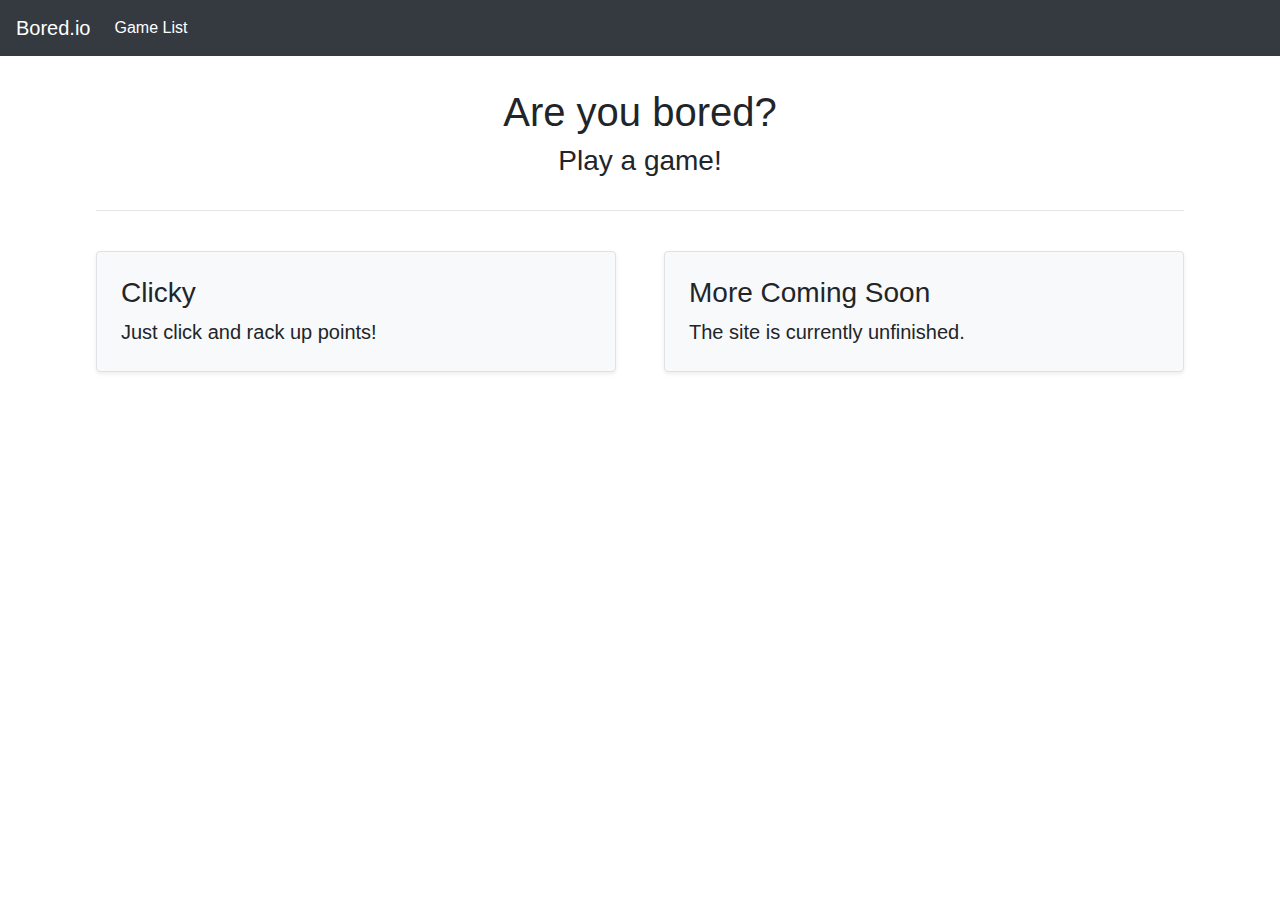
<file: index.html>
<!DOCTYPE html>

<html>

    <head>
    
        <title>Bored.io</title>
        
        <link rel="stylesheet" href="https://stackpath.bootstrapcdn.com/bootstrap/4.3.1/css/bootstrap.min.css" integrity="sha384-ggOyR0iXCbMQv3Xipma34MD+dH/1fQ784/j6cY/iJTQUOhcWr7x9JvoRxT2MZw1T" crossorigin="anonymous">
        <link rel="stylesheet" href="mod/bootmod.css">
        
        <link rel="stylesheet" href="https://cdnjs.cloudflare.com/ajax/libs/animate.css/3.7.0/animate.min.css">
        <link rel="stylesheet" href="mod/animatedelays.css">
    
    </head>
    
    <body>
        
        <nav class="navbar navbar-expand navbar-dark bg-dark">
            
            <a class="navbar-brand" href="index.html">
                Bored.io
            </a>
            
            <div class="collapse navbar-collapse">
                <ul class="navbar-nav">
                    <li class="nav-item active">
                        <a class="nav-link" href="index.html">Game List</a>
                    </li>
                </ul>
            </div>
            
        </nav>
        
        <div class="container-fluid py-5 px-3 px-md-5">
            
            <div class="row d-block">
                
                <h1 class="mt-n3 text-center animated fadeInDown">Are you bored?</h1>
                <h3 class="pb-2 text-center animated fadeInUp delay-0p25s">Play a game!</h3>
                
            </div>
            
            <hr class="mx-5 px-md-5 my-4 py-md-2 animated fadeIn delay-0p5s">
            
            <div class="row mx-5">
                
                <div class="col-link col-md bg-light border rounded p-3 p-md-4 shadow-sm mr-md-4 animated fadeInLeft delay-0p75s" href="clicky/index.html">
                    <h3 class="mt-0">Clicky</h3>
                    <p class="lead mb-0">Just click and rack up points!</p>
                </div>
                
                <div class="col-md bg-light border rounded p-3 p-md-4 shadow-sm ml-md-4 animated fadeInRight delay-0p75s">
                    <h3 class="mt-0">More Coming Soon</h3>
                    <p class="lead mb-0">The site is currently unfinished.</p>
                </div>
                
            </div>
            
        </div>
    
        <script src="https://code.jquery.com/jquery-3.4.1.min.js" crossorigin="anonymous"></script>
        <script src="https://cdnjs.cloudflare.com/ajax/libs/popper.js/1.14.7/umd/popper.min.js" crossorigin="anonymous"></script>
        <script src="https://stackpath.bootstrapcdn.com/bootstrap/4.3.1/js/bootstrap.min.js" crossorigin="anonymous"></script>
        <script src="mod/bootmod.js"></script>
    
    </body>

</html>
</file>
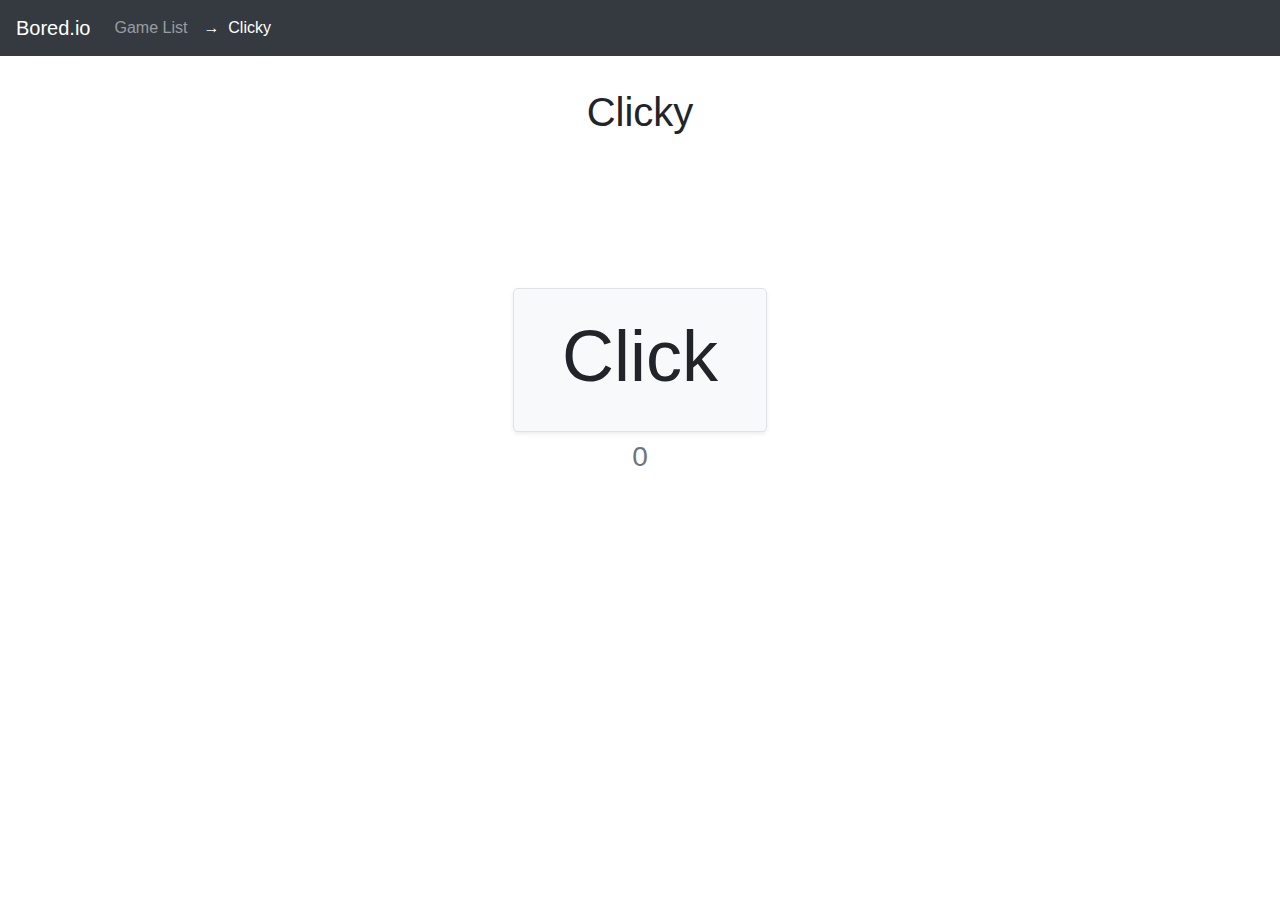
<file: clicky/index.html>
<!DOCTYPE html>

<html>

    <head>
    
        <title>Bored.io</title>
        
        <link rel="stylesheet" href="https://stackpath.bootstrapcdn.com/bootstrap/4.3.1/css/bootstrap.min.css" integrity="sha384-ggOyR0iXCbMQv3Xipma34MD+dH/1fQ784/j6cY/iJTQUOhcWr7x9JvoRxT2MZw1T" crossorigin="anonymous">
        <link rel="stylesheet" href="../mod/bootmod.css">
        
        <link rel="stylesheet" href="https://cdnjs.cloudflare.com/ajax/libs/animate.css/3.7.0/animate.min.css">
        <link rel="stylesheet" href="../mod/animatedelays.css">
    
    </head>
    
    <body>
        
        <nav class="navbar navbar-expand navbar-dark bg-dark">
            
            <a class="navbar-brand" href="../index.html">
                Bored.io
            </a>
            
            <div class="collapse navbar-collapse">
                <ul class="navbar-nav">
                    <li class="nav-item">
                        <a class="nav-link" href="../index.html">Game List</a>
                    </li>
                    <li class="nav-item active">
                        <a class="nav-link" href="index.html">&rarr;&nbsp; Clicky</a>
                    </li>
                </ul>
            </div>
            
        </nav>
        
        <div class="container-fluid py-5 px-3 px-md-5">
            
            <div class="row d-block pb-5 mb-md-5">
                <h1 class="mt-n3 animated fadeInDown text-center delay-0p25s">Clicky</h1>
            </div>
            
            <div class="row d-block text-center pt-lg-5 mt-md-5">
                <button class="btn btn-lg py-4 px-5 btn-light border shadow-sm animated fadeInUp delay-1s" onclick="countUp()"><h1 class="display-3">Click</h1></button><br>
            </div>
            
            <div class="row d-block text-center mt-2 animated flipInX delay-2s">
                <h3 class="font-weight-normal text-muted" id="count">0</h3>
            </div>
            
        </div>
    
        <script src="https://code.jquery.com/jquery-3.4.1.min.js" crossorigin="anonymous"></script>
        <script src="https://cdnjs.cloudflare.com/ajax/libs/popper.js/1.14.7/umd/popper.min.js" crossorigin="anonymous"></script>
        <script src="https://stackpath.bootstrapcdn.com/bootstrap/4.3.1/js/bootstrap.min.js" crossorigin="anonymous"></script>
        <script src="../mod/bootmod.js"></script>
        
        <script src="game.js"></script>
    
    </body>

</html>
</file>
<file: mod/bootmod.css>
.col-link:hover {
    cursor: pointer;
    filter: brightness(1.01) saturate(1.01);
}
</file>
<file: mod/animatedelays.css>
.delay-0p25s { animation-delay: 0.25s; }
.delay-0p5s { animation-delay: 0.5s; }
.delay-0p75s { animation-delay: 0.75s; }

.delay-1p25s { animation-delay: 1.25s; }
.delay-1p5s { animation-delay: 1.5s; }
.delay-1p75s { animation-delay: 1.75s; }

.delay-2p25s { animation-delay: 2.25s; }
.delay-2p5s { animation-delay: 2.5s; }
.delay-2p75s { animation-delay: 2.75s; }

.delay-3p25s { animation-delay: 3.25s; }
.delay-3p5s { animation-delay: 3.5s; }
.delay-3p75s { animation-delay: 3.75s; }

.delay-4p25s { animation-delay: 4.25s; }
.delay-4p5s { animation-delay: 4.5s; }
.delay-4p75s { animation-delay: 4.75s; }
</file>
